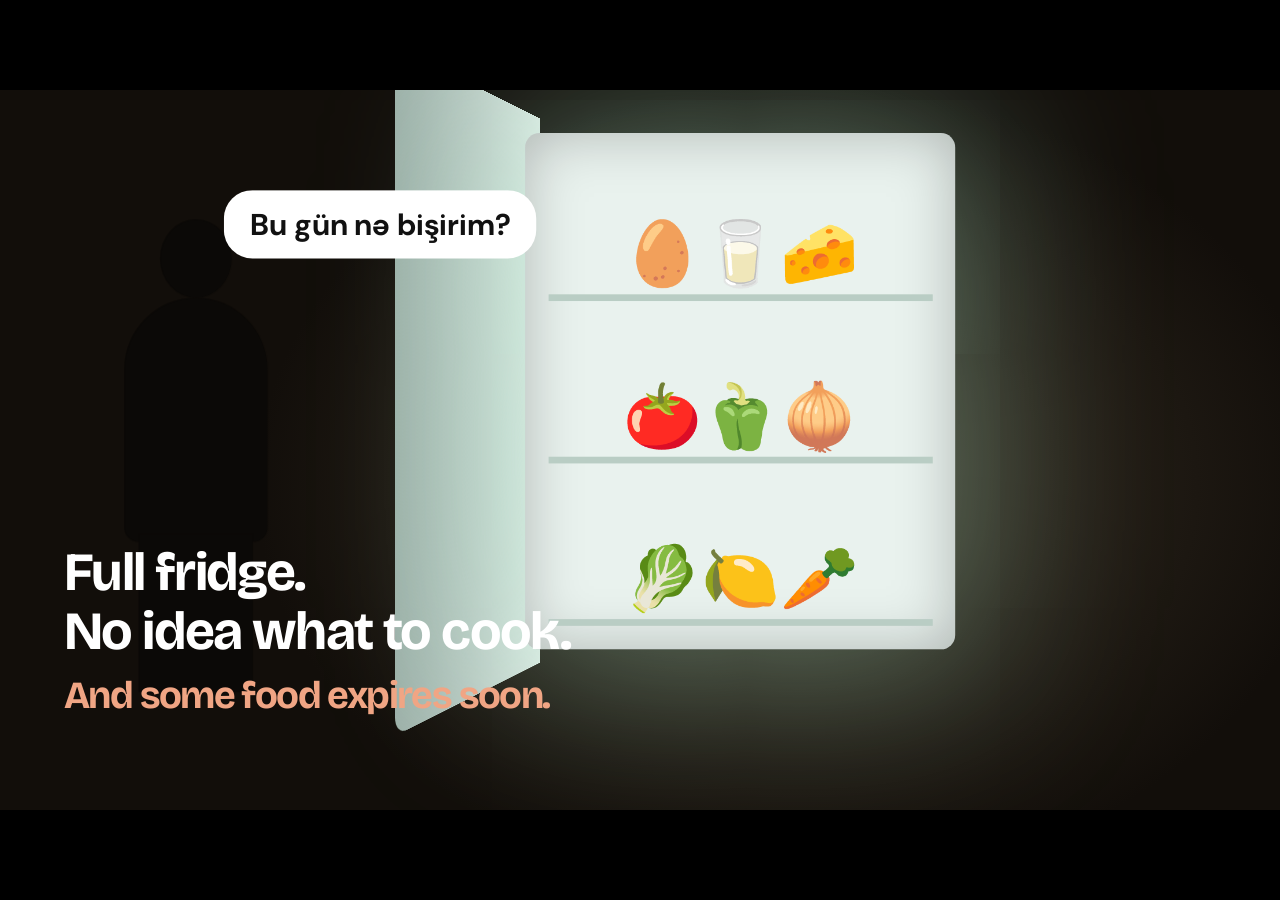
<file: static/promo.html>
<!DOCTYPE html>
<html lang="az"><head><meta charset="utf-8">
<meta name="viewport" content="width=device-width, initial-scale=1, viewport-fit=cover">
<title>SmartFridge AI – Promo</title>
<link href="https://fonts.googleapis.com/css2?family=Bricolage+Grotesque:wght@500;700;800&family=DM+Sans:wght@400;500;700&family=Instrument+Serif:ital@1&display=swap" rel="stylesheet">
<style>
:root{--cr:#f7f7f2;--gd:#1a3d30;--tc:#c47a5f;--mg:#6b8576;--g:#3fd88a;--ln:#e3e6df;color-scheme:dark}
*{box-sizing:border-box;margin:0}
html,body{height:100%;background:#000;font-family:'DM Sans',system-ui,sans-serif;overflow:hidden;user-select:none}
body{display:grid;place-items:center;padding:env(safe-area-inset-top,0) 0 env(safe-area-inset-bottom,0)}
#stage{position:relative;width:min(100vw,177.78vh);aspect-ratio:16/9;container-type:inline-size;overflow:hidden;background:#050a07}
.scene{position:absolute;inset:0;opacity:0;transition:opacity .8s;pointer-events:none}
.scene.on{opacity:1}
.hd1{font-family:'Bricolage Grotesque',sans-serif;font-weight:700;letter-spacing:-.03em}
.it{font-family:'Instrument Serif',Georgia,serif;font-style:italic;font-weight:400;color:var(--tc)}

/* Paused state freezes CSS animations */
#stage.paused * { animation-play-state: paused !important; }

/* S1 kitchen */
#s1{background:radial-gradient(60% 80% at 62% 55%,#3a3226,#120e0a 70%)}
#s1 .cam{position:absolute;inset:0;animation:push 7s ease-in-out forwards}
@keyframes push{from{transform:scale(1)}to{transform:scale(1.12) translateX(-2%)}}
.fridge{position:absolute;left:44cqw;top:6cqw;width:30cqw;height:36cqw;border-radius:1cqw;background:#e9f2ee;box-shadow:0 0 12cqw 2cqw rgba(190,255,220,.35),inset 0 0 4cqw rgba(0,0,0,.25);padding:1.6cqw;display:flex;flex-direction:column;gap:1.2cqw}
.shelf{flex:1;border-bottom:.5cqw solid #b9cdc4;display:flex;align-items:flex-end;justify-content:space-around;font-size:4.4cqw}
.door{position:absolute;left:30cqw;top:5cqw;width:15cqw;height:38cqw;background:linear-gradient(90deg,#9db1a9,#d9e6e0);transform-origin:right;transform:perspective(60cqw) rotateY(58deg);border-radius:1cqw 0 0 1cqw}
.person{position:absolute;left:14cqw;top:12cqw;width:14cqw;height:33cqw}
.person i{position:absolute;display:block;background:#0b0907}
.person .h{left:4.5cqw;top:0;width:5cqw;height:5.5cqw;border-radius:50%}
.person .b{left:2cqw;top:5.5cqw;width:10cqw;height:17cqw;border-radius:5cqw 5cqw 1cqw 1cqw}
.person .l{left:3cqw;top:22cqw;width:8cqw;height:11cqw}
.bubble{position:absolute;left:9cqw;top:-2cqw;background:#fff;color:#111;padding:1cqw 1.8cqw;border-radius:2cqw;font-size:2.1cqw;font-weight:700;opacity:0;transition:opacity .6s;white-space:nowrap}
.cap{position:absolute;left:5cqw;bottom:7cqw;font-size:4.2cqw;color:#fff;line-height:1.1;opacity:0;transform:translateY(1cqw);transition:all .8s}
.in{opacity:1!important;transform:none!important}

/* browser */
#s2{background:radial-gradient(70% 90% at 50% 40%,#12301f,#050a07)}
.win{position:absolute;left:5cqw;top:2.5cqw;width:90cqw;height:49cqw;background:var(--cr);border-radius:1cqw;box-shadow:0 4cqw 12cqw rgba(0,0,0,.7),0 0 8cqw rgba(63,216,138,.2);color:var(--gd);overflow:hidden}
.bar{height:2.6cqw;background:#e6e8e0;display:flex;align-items:center;gap:.6cqw;padding:0 1.2cqw}
.bar b{width:.8cqw;height:.8cqw;border-radius:50%;background:#bcc4b8}
.bar span{margin-left:2cqw;background:#fff;border-radius:2cqw;padding:.25cqw 2cqw;font-size:1cqw;color:#667}
.nv{height:4.6cqw;display:flex;align-items:center;justify-content:space-between;padding:0 6cqw;border-bottom:1px solid var(--ln)}
.lg{display:flex;align-items:center;gap:.8cqw;font:700 1.7cqw 'Bricolage Grotesque'}
.lg svg{width:2.6cqw;height:2.6cqw;padding:.5cqw;border:1px solid var(--ln);border-radius:.7cqw;background:#fff;stroke:var(--gd);fill:none;stroke-width:1.6}
.lg em{font-style:normal;color:var(--tc)}
.nl{font-size:1cqw;color:#44574d;display:flex;gap:2.4cqw}
.bt{background:var(--gd);color:#fff;border-radius:.6cqw;padding:.9cqw 1.6cqw;font-weight:700;font-size:1.1cqw}
.pg{position:absolute;left:0;right:0;top:7.2cqw;bottom:0;opacity:0;transition:opacity .5s}
.pg.on{opacity:1}

/* landing */
.hero{position:absolute;left:6cqw;top:4.5cqw;width:38cqw}
.lab{font-size:.8cqw;letter-spacing:.14em;color:var(--tc);font-weight:700;margin-bottom:1.4cqw}
.hero h1{font-size:4.4cqw;line-height:1.02}
.hero h1 span{color:var(--mg);display:block}
.hero h1 .it{font-size:4.6cqw;display:block}
.hero p{font-size:1.15cqw;line-height:1.9;color:#5a6b61;margin:1.4cqw 0}
.sc{position:absolute;right:6cqw;top:1.5cqw;width:27cqw;height:35cqw;background:#fff;border-radius:1.4cqw;box-shadow:0 2cqw 6cqw rgba(26,61,48,.12);padding:2cqw}
.sc h3{font:700 1.7cqw 'Bricolage Grotesque';margin:.5cqw 0 1.2cqw}
.dz{height:15cqw;border:.15cqw dashed #b7c4b9;border-radius:.8cqw;display:grid;place-items:center;text-align:center;position:relative;overflow:hidden}
.dz .ic{width:4cqw;height:4cqw;border-radius:1cqw;background:#e6efe8;margin:0 auto 1cqw;display:grid;place-items:center;font-size:1.8cqw}
.dz b{font-size:1.1cqw}.dz small{display:block;font-size:.85cqw;color:#7a8a80;margin-top:.4cqw}
.ph{position:absolute;inset:0;display:grid;grid:repeat(2,1fr)/repeat(4,1fr);background:linear-gradient(#f3f8f6,#dfeae5);opacity:0;transform:translate(8cqw,-8cqw) scale(.7);transition:all .8s cubic-bezier(.2,.8,.2,1)}
.ph.in{opacity:1;transform:none}
.ph span,.cell{display:grid;place-items:center;font-size:2.8cqw}
.cn{font-size:.8cqw;color:#7a8a80;margin:1cqw 0}
.bb{background:var(--gd);color:#fff;border-radius:.7cqw;padding:1cqw 1.4cqw;font-weight:700;font-size:1.15cqw;display:flex;justify-content:space-between;transition:transform .2s,box-shadow .3s}
.bb.press{transform:scale(.96);box-shadow:0 0 4cqw var(--g)}

/* stepper */
.stp{display:flex;justify-content:center;align-items:center;gap:1cqw;margin:1.2cqw 0 1.4cqw;font-size:.85cqw;font-weight:700}
.stp i{display:inline-grid;place-items:center;width:2.2cqw;height:2.2cqw;border-radius:50%;background:#d9dfd6;color:#fff;font-style:normal;margin-right:.6cqw}
.stp i.a{background:var(--gd)}.stp u{width:4cqw;height:1px;background:var(--gd)}
.stp span{display:flex;align-items:center}
.card{margin:0 auto;background:#fff;border-radius:1.2cqw;box-shadow:0 2cqw 6cqw rgba(26,61,48,.1);padding:1.8cqw 2.4cqw}

/* scan page */
.sg{display:grid;grid-template-columns:1fr 1fr;gap:2.4cqw;width:62cqw}
.im{height:23cqw;border-radius:1cqw;background:linear-gradient(#f3f8f6,#dfeae5);position:relative;overflow:hidden;display:grid;grid:repeat(2,1fr)/repeat(4,1fr)}
.cell{position:relative;border-bottom:.3cqw solid #c5d6cd;font-size:4cqw}
.cell:nth-child(n+5){border:0}
.cell u{position:absolute;inset:10%;border:.2cqw solid var(--g);border-radius:.8cqw;box-shadow:0 0 1.8cqw var(--g),inset 0 0 1.2cqw rgba(63,216,138,.45);opacity:0;transition:opacity .4s;text-decoration:none}
.cell.hit u{opacity:1}
.scan{position:absolute;left:0;right:0;height:.4cqw;top:-2%;background:var(--g);box-shadow:0 0 3cqw 1cqw var(--g);opacity:0}
.scan.go{opacity:1;animation:sw 4.5s linear forwards}
@keyframes sw{to{top:100%}}
.rt h3{font:700 1.7cqw 'Bricolage Grotesque'}
.rt small{font-size:.9cqw;color:#7a8a80}
.ch{display:flex;align-items:center;gap:.8cqw;margin-top:.7cqw;background:#eef4ef;border-radius:2cqw;padding:.55cqw 1.2cqw;width:fit-content;min-width:14cqw;font-weight:700;font-size:1.1cqw;opacity:0;transform:translateX(2cqw);transition:all .4s}
.ch.in{box-shadow:0 0 2cqw rgba(63,216,138,.5)}
.ch s{text-decoration:none;margin-left:auto;background:var(--gd);color:#fff;width:1.5cqw;height:1.5cqw;border-radius:.4cqw;display:grid;place-items:center;font-size:.9cqw}
.ok{margin-top:1.2cqw;background:var(--gd);color:#fff;border-radius:.9cqw;padding:.9cqw 1.3cqw;opacity:0;transition:opacity .5s;box-shadow:0 0 3cqw rgba(63,216,138,.6)}
.ok b{display:block;font-size:1.2cqw}.ok small{color:#b9e8cf;font-size:.85cqw}

/* confirm page */
.cf{width:50cqw}.cf h2{font-size:2.8cqw}.cf small{font-size:.9cqw;color:#7a8a80}
.chs{display:flex;flex-wrap:wrap;gap:.7cqw;margin:1cqw 0}
.chs .ch{opacity:1;transform:none;margin:0;background:#e7f0e9;min-width:0;font-size:1cqw}
.cf h4{font:700 1.2cqw 'Bricolage Grotesque'}

/* AI overlay */
.ai{position:absolute;inset:0;background:rgba(4,14,9,.9);display:grid;place-items:center;text-align:center;color:#fff;opacity:0;transition:opacity .5s;z-index:5;pointer-events:none}
.ai.on{opacity:1}
.ai h3{font:500 2.6cqw 'Bricolage Grotesque';margin-top:2cqw}
.orb{width:7.5cqw;height:7.5cqw;border-radius:50%;margin:0 auto;background:radial-gradient(circle at 35% 30%,#c7ffe0,var(--g) 40%,#06532a);box-shadow:0 0 6cqw var(--g);animation:pl 1.4s ease-in-out infinite}
@keyframes pl{50%{transform:scale(1.12)}}
.cur{position:absolute;width:2cqw;height:2cqw;z-index:9;left:80cqw;top:50cqw;transition:left .8s cubic-bezier(.4,0,.2,1),top .8s cubic-bezier(.4,0,.2,1);filter:drop-shadow(0 .3cqw .4cqw rgba(0,0,0,.5));pointer-events:none}

/* S5 */
#s5{background:radial-gradient(60% 80% at 35% 50%,#4a2a14,#0d0805 75%)}
.dish{position:absolute;left:-5cqw;top:-2cqw;width:60cqw;height:60cqw;animation:zoom 8s ease-out forwards}
@keyframes zoom{from{transform:scale(1.15) rotate(-3deg)}to{transform:scale(1) rotate(0)}}
.steam{position:absolute;left:20cqw;top:8cqw;width:22cqw;height:22cqw;filter:blur(1.2cqw)}
.steam i{position:absolute;bottom:0;width:4cqw;height:14cqw;border-radius:50%;background:rgba(255,255,255,.35);animation:st 3.5s ease-out infinite}
@keyframes st{from{transform:translateY(6cqw) scaleX(.6);opacity:0}30%{opacity:.7}to{transform:translateY(-8cqw) scaleX(1.6);opacity:0}}
.rc{position:absolute;right:4.5cqw;top:5cqw;width:34cqw;background:var(--cr);border-radius:1.4cqw;padding:2.2cqw;color:var(--gd);box-shadow:0 0 6cqw rgba(63,216,138,.25);opacity:0;transform:translateX(4cqw);transition:all .8s}
.rc .lab{margin-bottom:.7cqw}
.rc h2{font-size:2.7cqw;line-height:1.05}
.tg{display:flex;gap:.7cqw;margin:1cqw 0}.tg span{background:#e7f0e9;border-radius:2cqw;padding:.45cqw 1cqw;font-size:.95cqw;font-weight:700}
.rc li{list-style:none;display:flex;justify-content:space-between;font-size:1.15cqw;padding:.55cqw 0;border-top:1px solid var(--ln);color:#44574d}
.rc li:before{content:"✓";color:#3b8a5e;margin-right:.8cqw}.rc li b{margin-left:auto;color:var(--gd)}

/* S6 */
#s6{background:radial-gradient(50% 60% at 50% 45%,#0c4a28,#030906 70%);display:grid;place-items:center;text-align:center;color:#fff}
.big{display:flex;align-items:center;justify-content:center;gap:1.6cqw;font:800 6.4cqw 'Bricolage Grotesque';letter-spacing:-.03em;filter:drop-shadow(0 0 3cqw rgba(63,216,138,.7));opacity:0;transform:scale(.9);transition:all 1s}
#s6.on .big{opacity:1;transform:none}
.big svg{width:7.5cqw;height:7.5cqw;padding:1.5cqw;border-radius:2cqw;background:linear-gradient(135deg,var(--g),#0f9f4f);stroke:#04150c;fill:none;stroke-width:1.6}
.big em{font-style:normal;color:var(--g)}
#s6 h2{font:italic 400 3.4cqw 'Instrument Serif',Georgia,serif;margin-top:2.5cqw;opacity:0;transition:opacity .8s}
#s6 p{margin-top:2cqw;font-size:1.8cqw;color:var(--g);font-weight:700;opacity:0;transition:opacity .8s}

/* S7 */
#s7{background:radial-gradient(70% 90% at 50% 40%,#12301f,#050a07)}
.xp{margin:.2cqw 0 1cqw}.xp small{display:block;margin-bottom:.2cqw}
.xr{display:grid;grid-template-columns:1fr 1fr auto;gap:1cqw;align-items:end;margin-top:.5cqw}
.xr label{display:block;font-size:.8cqw;color:#7a8a80;margin-bottom:.3cqw}
.inp{border:1px solid var(--ln);border-radius:.6cqw;padding:.75cqw 1cqw;font-size:1cqw;background:#fff;min-height:2.8cqw;display:flex;align-items:center}
.inp.ph0{color:#9aa79f}
.ab{border:1px solid var(--ln);border-radius:.6cqw;padding:.8cqw 1.4cqw;font-weight:700;font-size:1cqw;transition:all .2s;background:#fff}
.ab.press{transform:scale(.94);background:#e7f0e9;box-shadow:0 0 2.5cqw var(--g)}
.xt{display:none;background:#fbe9e0;color:#b25a3a;border-radius:2cqw;padding:.2cqw .7cqw;font-size:.8cqw}
.xt.on{display:inline-block}
.pr{background:#fbece4;border:1px solid #efc9b8;color:#9c4a2c;border-radius:.8cqw;padding:.75cqw 1.1cqw;font-size:1cqw;font-weight:700;margin-bottom:.9cqw}
.ex{margin-left:.8cqw;background:#fbe9e0;color:#b25a3a;border-radius:2cqw;padding:.15cqw .7cqw;font-size:.85cqw;font-weight:700}
.rc li.hot{background:#fff6f1}
.chat{display:flex;flex-direction:column;gap:.9cqw;margin:1cqw 0}
.ms{max-width:40cqw;padding:.8cqw 1.3cqw;border-radius:1cqw;font-size:1.1cqw;line-height:1.5;opacity:0;transform:translateY(1cqw);transition:all .5s}
.ms.u{align-self:flex-end;background:var(--gd);color:#fff}
.ms.a{align-self:flex-start;background:#eef4ef}
.dts i{display:inline-block;width:.6cqw;height:.6cqw;border-radius:50%;background:var(--mg);margin:0 .2cqw;animation:bl 1s infinite}
.dts i:nth-child(2){animation-delay:.2s}.dts i:nth-child(3){animation-delay:.4s}
@keyframes bl{50%{opacity:.25}}
.inp2{border:1px solid var(--ln);border-radius:.8cqw;padding:.9cqw 1.3cqw;font-size:1cqw;color:#9aa79f;display:flex;justify-content:space-between;background:#fafaf7}

/* MODERN PLAYER CONTROLS */
#controls {
    position: absolute;
    left: 0;
    right: 0;
    bottom: 0;
    z-index: 40;
    background: linear-gradient(transparent, rgba(0, 0, 0, 0.88));
    padding: 2.2cqw 2.4cqw 1.3cqw;
    display: flex;
    flex-direction: column;
    gap: .8cqw;
    opacity: 0;
    transition: opacity .3s;
}
#stage:hover #controls, #stage.paused #controls {
    opacity: 1;
}
#timeline {
    width: 100%;
    height: .55cqw;
    background: rgba(255, 255, 255, 0.25);
    border-radius: 1cqw;
    cursor: pointer;
    position: relative;
    transition: height .15s;
}
#timeline:hover {
    height: .85cqw;
}
#bar {
    display: block;
    height: 100%;
    width: 0%;
    background: var(--g);
    border-radius: 1cqw;
    position: relative;
}
#bar::after {
    content: "";
    position: absolute;
    right: -.5cqw;
    top: 50%;
    transform: translateY(-50%);
    width: 1.2cqw;
    height: 1.2cqw;
    border-radius: 50%;
    background: #fff;
    box-shadow: 0 0 .8cqw rgba(0,0,0,.6);
}
.ctrl-row {
    display: flex;
    align-items: center;
    justify-content: space-between;
    color: #fff;
    font-size: 1.25cqw;
    font-weight: 600;
}
.ctrl-left, .ctrl-right {
    display: flex;
    align-items: center;
    gap: 1.4cqw;
}
.cbtn {
    background: rgba(255, 255, 255, 0.12);
    border: 1px solid rgba(255, 255, 255, 0.18);
    color: #fff;
    border-radius: .6cqw;
    padding: .45cqw 1cqw;
    font-size: 1.15cqw;
    font-weight: 700;
    cursor: pointer;
    display: inline-flex;
    align-items: center;
    gap: .4cqw;
    transition: background .2s, transform .1s;
}
.cbtn:hover {
    background: rgba(63, 216, 138, 0.28);
    border-color: var(--g);
}
.cbtn:active {
    transform: scale(.94);
}
#time-disp {
    font-variant-numeric: tabular-nums;
    color: #d5e2da;
    font-size: 1.15cqw;
}
#center-pause {
    position: absolute;
    inset: 0;
    z-index: 25;
    display: grid;
    place-items: center;
    pointer-events: none;
    opacity: 0;
    transition: opacity .25s;
}
#stage.paused #center-pause {
    opacity: 1;
}
#center-pause span {
    width: 7cqw;
    height: 7cqw;
    border-radius: 50%;
    background: rgba(16, 46, 38, 0.85);
    border: .2cqw solid var(--g);
    color: #fff;
    display: grid;
    place-items: center;
    font-size: 2.6cqw;
    padding-left: .4cqw;
    box-shadow: 0 0 4cqw rgba(0,0,0,.6);
}
#snd-hint {
    position: absolute;
    top: 2cqw;
    left: 50%;
    transform: translateX(-50%);
    z-index: 30;
    display: none;
    padding: .7cqw 1.6cqw;
    border-radius: 3cqw;
    background: rgba(0, 0, 0, .65);
    border: 1px solid var(--g);
    color: #fff;
    font-size: 1.2cqw;
    font-weight: 700;
    pointer-events: none;
}
#click-area {
    position: absolute;
    inset: 0;
    bottom: 5cqw;
    z-index: 20;
    cursor: pointer;
}
/* VOLUME SLIDER */
#vol{
    -webkit-appearance:none;appearance:none;
    width:max(9cqw,70px);
    height:max(.5cqw,4px);
    border-radius:1cqw;
    outline:none;
    cursor:pointer;
    background:linear-gradient(to right,var(--g) var(--v,100%),rgba(255,255,255,.28) var(--v,100%));
}
#vol::-webkit-slider-thumb{
    -webkit-appearance:none;appearance:none;
    width:max(1.3cqw,12px);height:max(1.3cqw,12px);
    border-radius:50%;background:#fff;border:0;
    box-shadow:0 0 .8cqw rgba(0,0,0,.6);
}
#vol::-moz-range-thumb{
    width:max(1.3cqw,12px);height:max(1.3cqw,12px);
    border-radius:50%;background:#fff;border:0;
    box-shadow:0 0 .8cqw rgba(0,0,0,.6);
}
</style></head><body>
<svg width="0" height="0" style="position:absolute"><symbol id="fr" viewBox="0 0 24 24"><rect x="5" y="2" width="14" height="20" rx="2.5"/><path d="M5 10h14M8.5 6v1.5M8.5 13v2.5"/></symbol></svg>
<div id="stage">
<section class="scene on" id="s1"><div class="cam">
<div class="door"></div>
<div class="fridge"><div class="shelf">🥚🥛🧀</div><div class="shelf">🍅🫑🧅</div><div class="shelf">🥬🍋🥕</div></div>
<div class="person"><i class="h"></i><i class="b"></i><i class="l"></i><div class="bubble" id="bub">Bu gün nə bişirim?</div></div></div>
<div class="cap hd1" id="c1">Full fridge.<br>No idea what to cook.<br><span style="color:#f0a584;font-size:3cqw">And some food expires soon.</span></div></section>

<section class="scene" id="s2"><div class="win">
<div class="bar"><b></b><b></b><b></b><span>smartfridge.ai</span></div>
<div class="nv"><div class="lg"><svg><use href="#fr"/></svg>SmartFridge <em>AI</em></div><div class="nl"><span>Necə işləyir</span><span>Üstünlüklər</span></div><div class="bt">Başla ↗</div></div>

<div class="pg on" id="p1">
<div class="hero"><div class="lab">● AI-POWERED KITCHEN ASSISTANT</div>
<h1 class="hd1">Your fridge.<span>Your ingredients.</span><span class="it">Your next great meal.</span></h1>
<p>Soyuducundakı ərzaqları süni intellektlə tanı. Əlindəki məhsullara uyğun reseptlər yarat və qida israfını azalt.</p>
<div class="bt" style="display:inline-block;padding:1.2cqw 2cqw">İndi başla →</div></div>
<div class="sc"><div class="lab" style="margin:0;font-size:.7cqw;color:#7a8a80">SMART ANALYSIS</div><h3>Fridge scanner</h3>
<div class="dz" id="dz"><div><div class="ic">❄️</div><b>Şəkli buraya əlavə et</b><small>Kliklə və ya şəkli buraya sürüklə</small><small>JPG · PNG · WEBP · HEIC</small></div>
<div class="ph" id="ph"><span>🥚</span><span>🍅</span><span>🧀</span><span>🫑</span><span>🧅</span><span>🥛</span><span>🥬</span><span>🍋</span></div></div>
<div class="cn">✦ AI şəkli analiz edərək ərzaqları müəyyənləşdirəcək.</div>
<div class="bb" id="idb"><span>Ərzaqları müəyyən et</span><span>→</span></div></div></div>

<div class="pg" id="p2"><div class="stp"><span><i class="a">01</i>Şəkil analizi</span><u></u><span><i>02</i>Məhsul seçimi</span><u></u><span><i>03</i>Resept</span></div>
<div class="card sg"><div class="im" id="im"><div class="cell" data-n="1">🥚<u></u></div><div class="cell">🍅<u></u></div><div class="cell">🧀<u></u></div><div class="cell">🫑<u></u></div><div class="cell">🧅<u></u></div><div class="cell">🥛</div><div class="cell">🥬</div><div class="cell">🍋</div><div class="scan" id="scan"></div></div>
<div class="rt"><h3>AI ərzaqları tanıyır</h3><small>Tapılan məhsullar</small><div id="chs"></div>
<div class="ok" id="ok"><b>✓ Ingredients Successfully Recognized</b><small>Ərzaqlar uğurla tanındı</small></div></div></div></div>

<div class="pg" id="p3"><div class="stp"><span><i class="a">01</i>Şəkil analizi</span><u></u><span><i class="a">02</i>Məhsul seçimi</span><u></u><span><i>03</i>Resept</span></div>
<div class="card cf"><h2 class="hd1">Ərzaqlarını <span class="it">təsdiqlə.</span></h2><small>AI tərəfindən tapılan məhsulları yoxla.</small>
<div class="chs" id="chs2"></div>
<div class="xp"><h4>Vaxtı yaxınlaşan məhsul var?</h4><small>Mövcud məhsulu seç və son istifadə tarixini yaz.</small><div class="xr"><div><label>Məhsulu seç</label><div class="inp" id="sel">Pomidor ⌄</div></div><div><label>Son istifadə tarixi</label><div class="inp ph0" id="dt">mm/dd/yyyy</div></div><div class="ab" id="adb">Tarix əlavə et</div></div></div>
<div class="bb" id="gen"><span>Reseptimi yarat</span><span>→</span></div></div></div>
<div class="ai" id="ai"><div><div class="orb"></div><h3 id="ait">Resept hazırlanır…</h3></div></div>
</div>
<svg class="cur" id="cur" viewBox="0 0 24 24"><path d="M3 2l7 19 3-8 8-3z" fill="#fff" stroke="#000" stroke-width="1.5"/></svg></section>

<section class="scene" id="s5">
<div class="dish"><svg viewBox="0 0 600 600" width="100%" height="100%">
<defs><radialGradient id="pl" cx=".5" cy=".4"><stop offset="0" stop-color="#fbfaf7"/><stop offset="1" stop-color="#cfc8bb"/></radialGradient>
<radialGradient id="eg" cx=".4" cy=".3"><stop offset="0" stop-color="#ffe27a"/><stop offset="1" stop-color="#f2a900"/></radialGradient>
<filter id="sh"><feDropShadow dx="0" dy="14" stdDeviation="14" flood-opacity=".55"/></filter></defs>
<circle cx="300" cy="320" r="270" fill="url(#pl)" filter="url(#sh)"/><circle cx="300" cy="320" r="225" fill="none" stroke="#e5ded1" stroke-width="4"/>
<g fill="#4aa14b"><path d="M120 420q-10-90 60-120q40 70-10 130z"/><path d="M150 450q30-70 100-80q10 60-50 90z" fill="#5db35a"/></g>
<g fill="url(#eg)"><ellipse cx="320" cy="300" rx="130" ry="95"/><ellipse cx="260" cy="350" rx="85" ry="60"/><ellipse cx="390" cy="360" rx="75" ry="55"/><ellipse cx="340" cy="245" rx="70" ry="45"/></g>
<g fill="#fff3a8" opacity=".7"><ellipse cx="290" cy="270" rx="40" ry="22"/><ellipse cx="380" cy="340" rx="36" ry="20"/></g>
<g fill="#d9361f"><rect x="250" y="260" width="30" height="26" rx="6" transform="rotate(20 265 273)"/><rect x="360" y="285" width="28" height="24" rx="6" transform="rotate(-15 374 297)"/><rect x="300" y="370" width="30" height="26" rx="6" transform="rotate(35 315 383)"/><rect x="400" y="370" width="26" height="22" rx="6"/></g>
<g fill="#35a34a"><rect x="310" y="240" width="24" height="22" rx="5" transform="rotate(15 322 251)"/><rect x="230" y="330" width="24" height="22" rx="5"/><rect x="350" y="330" width="22" height="20" rx="5" transform="rotate(40 361 340)"/></g>
<g fill="#f6b21b"><rect x="280" y="320" width="22" height="20" rx="5" transform="rotate(25 291 330)"/><rect x="380" y="260" width="22" height="20" rx="5"/><rect x="330" y="395" width="22" height="20" rx="5" transform="rotate(10 341 405)"/></g>
<g fill="#fff4d6"><circle cx="270" cy="300" r="6"/><circle cx="345" cy="310" r="6"/><circle cx="310" cy="345" r="5"/><circle cx="395" cy="320" r="5"/><circle cx="250" cy="380" r="5"/></g>
<g fill="#c9e8a0"><circle cx="320" cy="280" r="3"/><circle cx="285" cy="360" r="3"/><circle cx="375" cy="385" r="3"/><circle cx="260" cy="320" r="3"/></g></svg>
<div class="steam"><i style="left:2cqw"></i><i style="left:8cqw;animation-delay:1.1s"></i><i style="left:14cqw;animation-delay:2.2s"></i></div></div>
<div class="rc" id="rc"><div class="lab">YOUR PERSONALIZED RECIPE</div><h2 class="hd1">Yumurta və Tərəvəzli Sürətli Qızartma</h2>
<div class="tg"><span>🕒 15 dəqiqə</span><span>✦ Asan</span><span>2 nəfərlik porsiya</span></div>
<div class="pr">⏳ Son tarixi yaxın məhsullar reseptdə öndə tutuldu</div><ul><li class="hot">Pomidor<span class="ex">⏳ 2 gün qalıb</span><b>1 ədəd</b></li><li class="hot">Yumurta<span class="ex">⏳ 3 gün qalıb</span><b>4 ədəd</b></li><li>Pendir<b>100 q</b></li><li>Soğan<b>1 ədəd</b></li><li>Sarı bibər<b>1 ədəd</b></li></ul></div></section>

<section class="scene" id="s7"><div class="win">
<div class="bar"><b></b><b></b><b></b><span>smartfridge.ai/recipe</span></div>
<div class="nv"><div class="lg"><svg><use href="#fr"/></svg>SmartFridge <em>AI</em></div><div class="nl"><span>Ana səhifə</span></div><div class="bt">Ana səhifə ↗</div></div>
<div style="position:absolute;left:0;right:0;top:7.2cqw"><div class="stp"><span><i class="a">01</i>Şəkil analizi</span><u></u><span><i class="a">02</i>Məhsul seçimi</span><u></u><span><i class="a">03</i>Resept</span></div>
<div class="card" style="width:62cqw"><div class="lab"><span>03</span> &nbsp;AI ASSISTANT</div><h3 class="hd1" style="font-size:2.2cqw">Süni intellekt aşpazla söhbət</h3><small style="font-size:.95cqw;color:#7a8a80">Resept barədə sualın var? Məsələn: "Bu yeməyi sobada bişirə bilərəm?"</small>
<div class="chat"><div class="ms u" id="m1">Bu yeməyi sobada bişirə bilərəm?</div><div class="ms a" id="m2"></div><div class="ms u" id="m3">Pendir əvəzinə nə istifadə edim?</div><div class="ms a" id="m4"></div></div>
<div class="inp2"><span>Mesajınızı yazın…</span><span>→</span></div></div></div></div></section>
<section class="scene" id="s6"><div><div class="big"><svg><use href="#fr"/></svg>SmartFridge <em>AI</em></div>
<h2 id="t1">Turn Your Ingredients Into Amazing Meals.</h2><p id="t2">SmartFridge AI – Cook Smarter. Waste Less.</p></div></section>

<div id="click-area" title="Dayandır / Davam et"></div>
<div id="snd-hint">🔊 Səsi eşitmək üçün ekrana bir dəfə klik et</div>
<div id="center-pause"><span>▶</span></div>

<div id="controls">
    <div id="timeline" title="İstənilən saniyəyə keçid et">
        <i id="bar"></i>
    </div>
    <div class="ctrl-row">
        <div class="ctrl-left">
            <button type="button" class="cbtn" id="btn-play">⏸ Dayandır</button>
            <button type="button" class="cbtn" id="btn-back">↺ 10s</button>
            <button type="button" class="cbtn" id="btn-fwd">10s ↻</button>
            <span id="time-disp">00:00 / 01:04</span>
        </div>
        <div class="ctrl-right">
    <input type="range" id="vol" min="0" max="100" value="100" aria-label="Səs səviyyəsi">
    <button type="button" class="cbtn" id="btn-mute">🔊 Səs</button>
</div>
    </div>
</div>
</div>

<script>
const $ = id => document.getElementById(id);
const DURATION = 64000;
const DOTS = '<span class="dts"><i></i><i></i><i></i></span>';
const items = [['Yumurta','🥚'],['Pomidor','🍅'],['Pendir','🧀'],['Bibər','🫑'],['Soğan','🧅']];

$('chs').innerHTML = items.map(i => `<div class="ch">${i[1]} ${i[0]}<s>✓</s></div>`).join('');
$('chs2').innerHTML = items.map(i => `<div class="ch">${i[1]} ${i[0]}<b class="xt"></b><s>✓</s></div>`).join('');

let elapsed = 0;
let isPlaying = true;
let isMuted = false;
let volume = 1, lastVolume = 1;
let lastFrame = performance.now();

let AC = null, BUF = null, srcNode = null, gainNode = null, isRendering = false;
let audioOff = 0, audioT0 = 0, swallowClick = false;
const AUTO = location.search.indexOf('auto') > -1;

function initAudioContext() {
    if (!AC) {
        try {
            AC = new (window.AudioContext || window.webkitAudioContext)();
            gainNode = AC.createGain();
            gainNode.gain.value = isMuted ? 0 : volume;
            gainNode.connect(AC.destination);
        } catch (e) {}
    }
    if (AC && AC.state === 'suspended') {
        AC.resume();
    }
}

function stopAudioSource() {
    if (srcNode) {
        try { srcNode.stop(); srcNode.disconnect(); } catch (e) {}
        srcNode = null;
    }
}

function startAudioAt(ms) {
    stopAudioSource();
    if (!isPlaying || !BUF) return;
    initAudioContext();
    if (!AC) return;
    if (AC.state !== 'running') {
        AC.resume().then(() => {
            if (AC.state === 'running' && isPlaying && BUF && !srcNode) startAudioAt(elapsed);
        }).catch(() => {});
        return;
    }
    try {
        srcNode = AC.createBufferSource();
        srcNode.buffer = BUF;
        srcNode.connect(gainNode);
        const offsetSec = Math.max(0, Math.min(63.9, ms / 1000));
        srcNode.start(0, offsetSec);
        audioOff = offsetSec; audioT0 = AC.currentTime;
    } catch (e) {}
}

function loudify(buf) {
    let sum = 0, n = 0;
    for (let c = 0; c < buf.numberOfChannels; c++) {
        const d = buf.getChannelData(c);
        for (let i = 0; i < d.length; i++) { sum += d[i] * d[i]; n++; }
    }
    const rms = Math.sqrt(sum / n) || 1e-6;
    const gain = Math.min(4, Math.pow(10, -9 / 20) / rms);
    for (let c = 0; c < buf.numberOfChannels; c++) {
        const d = buf.getChannelData(c);
        for (let i = 0; i < d.length; i++) d[i] = Math.tanh(d[i] * gain);
    }
    return buf;
}

function renderOriginalMusic() {
    if (isRendering || BUF) return;
    isRendering = true;
    const SR = 44100;
    let C;
    try { C = new OfflineAudioContext(2, SR * 64, SR); } catch (e) { return; }

    const mix = C.createGain(), comp = C.createDynamicsCompressor();
    comp.threshold.value = -14; comp.ratio.value = 4; comp.attack.value = .01; comp.release.value = .2;
    const out = C.createGain();
    out.gain.setValueAtTime(.95, 0); out.gain.setValueAtTime(.95, 61); out.gain.linearRampToValueAtTime(0, 64);
    mix.connect(comp); comp.connect(out); out.connect(C.destination);

    const ir = C.createBuffer(2, SR * 2, SR);
    for (let c = 0; c < 2; c++) {
        const d = ir.getChannelData(c);
        for (let i = 0; i < d.length; i++) d[i] = (Math.random() * 2 - 1) * Math.pow(1 - i / d.length, 2.5);
    }
    const cv = C.createConvolver(); cv.buffer = ir;
    const rg = C.createGain(); rg.gain.value = .3; cv.connect(rg); rg.connect(comp);

    const dl = C.createDelay(1); dl.delayTime.value = .375;
    const fb = C.createGain(); fb.gain.value = .38;
    const dg = C.createGain(); dg.gain.value = .35;
    dl.connect(fb); fb.connect(dl); dl.connect(dg); dg.connect(mix); dg.connect(cv);

    const pump = C.createGain(); pump.gain.setValueAtTime(1, 0); pump.connect(mix);
    const s1 = C.createGain(); s1.gain.value = .3; s1.connect(dl);
    const s2 = C.createGain(); s2.gain.value = .5; s2.connect(cv);
    pump.connect(s1); pump.connect(s2);

    const fx = C.createGain(); fx.connect(mix); fx.connect(s1); fx.connect(s2);
    const padLP = C.createBiquadFilter(); padLP.type = 'lowpass'; padLP.connect(pump);
    [[0,400],[10,4500],[36.5,4500],[38.8,700],[39.5,5200],[48.5,5200],[50,1800],[56,1800],[59,6000]].forEach(([t,f],i) =>
        i == 0 ? padLP.frequency.setValueAtTime(f, t) : (i == 1 || i == 3 || i == 6 || i == 8) ? padLP.frequency.exponentialRampToValueAtTime(f, t) : padLP.frequency.setValueAtTime(f, t)
    );

    const arpLP = C.createBiquadFilter(); arpLP.type = 'lowpass'; arpLP.frequency.value = 5000; arpLP.connect(pump);
    const nb = C.createBuffer(1, SR, SR), nd = nb.getChannelData(0);
    for (let i = 0; i < nd.length; i++) nd[i] = Math.random() * 2 - 1;

    const env = (dest, t, a, d, v) => {
        const g = C.createGain();
        g.gain.setValueAtTime(0, t); g.gain.linearRampToValueAtTime(v, t + a); g.gain.exponentialRampToValueAtTime(.0001, t + a + d);
        g.connect(dest); return g;
    };
    const osc = (ty, f, t, dur, g, det) => {
        const o = C.createOscillator(); o.type = ty; o.frequency.value = f;
        if (det) o.detune.value = det;
        o.connect(g); o.start(t); o.stop(t + dur + .05);
    };
    const pluck = (dest, ty, f, t, d, v) => osc(ty, f, t, d + .01, env(dest, t, .005, d, v));
    const nz = (dest, t, d, v, ft, fr) => {
        const s = C.createBufferSource(); s.buffer = nb;
        const f = C.createBiquadFilter(); f.type = ft; f.frequency.value = fr;
        s.connect(f); f.connect(env(dest, t, .002, d, v)); s.start(t); s.stop(t + d + .05);
    };
    const kick = t => {
        const o = C.createOscillator(), g = C.createGain();
        o.frequency.setValueAtTime(150, t); o.frequency.exponentialRampToValueAtTime(42, t + .14);
        g.gain.setValueAtTime(.95, t); g.gain.exponentialRampToValueAtTime(.0001, t + .38);
        o.connect(g); g.connect(mix); o.start(t); o.stop(t + .4);
        pump.gain.setValueAtTime(.3, t); pump.gain.linearRampToValueAtTime(1, t + .42);
    };
    const clap = (t, k = 1) => { nz(mix, t, .16, .45 * k, 'bandpass', 1800); nz(mix, t + .012, .12, .3 * k, 'bandpass', 2400); };
    const hat = (t, v) => nz(mix, t, .05, v, 'highpass', 8000);
    const crash = t => nz(mix, t, 1.8, .35, 'highpass', 5000);

    const CH = [
        {p:[220,261.63,329.63],b:110,l:[440,523.25,659.25]},
        {p:[174.61,220,261.63],b:87.31,l:[349.23,440,523.25]},
        {p:[261.63,329.63,392],b:130.81,l:[523.25,659.25,784]},
        {p:[196,246.94,293.66],b:98,l:[392,493.88,587.33]}
    ];
    const A = (t, a, b) => t >= a && t < b;

    for (let k = 0; k * .125 < 56; k++) {
        const t = k * .125, s = k % 16, bar = Math.floor(k / 16), ch = CH[bar % 4];
        const drop = A(t, 39.5, 48.5), groove = A(t, 6, 36.5) || drop, full = A(t, 24, 36.5) || drop, calm = A(t, 48.5, 56);
        if (s == 0 && t < 56) ch.p.forEach(f => [-8, 8].forEach(d => {
            const g = C.createGain();
            g.gain.setValueAtTime(0, t); g.gain.linearRampToValueAtTime(.045, t + .12);
            g.gain.setValueAtTime(.045, t + 1.9); g.gain.linearRampToValueAtTime(0, t + 2.1);
            g.connect(padLP); osc('sawtooth', f, t, 2.1, g, d);
        }));
        if (t < 56 && s % 2 == 0) pluck(arpLP, 'triangle', ch.l[[0,1,2,1,2,1,0,2][s/2]] * (drop ? 2 : 1), t, .35, .1);
        if (drop && s % 2 == 1) pluck(arpLP, 'triangle', ch.l[[1,2,0,2,1,2,1,0][(s-1)/2]] * 2, t, .2, .045);
        if (drop && s % 2 == 0) pluck(arpLP, 'sawtooth', ch.l[[2,1,2,0,1,2,1,0][s/2]], t, .28, .07);
        if (groove && s % 4 == 0) kick(t);
        if (groove && (s % 4 == 2 || s == 0)) { pluck(mix, 'sine', ch.b, t, .4, .42); pluck(mix, 'sawtooth', ch.b, t, .3, .06); }
        if (calm && s == 0) pluck(mix, 'sine', ch.b, t, 1.6, .3);
        if ((A(t, 12, 24) || calm) && s % 4 == 2) hat(t, .14);
        if (full && s % 4 == 2) hat(t, .16);
        if (full && s % 2 == 1) hat(t, .07);
        if (full && (s == 4 || s == 12)) clap(t);
    }
    crash(39.5); pluck(mix, 'sine', 55, 39.5, 1.2, .6);
    [[36.5, 39.5], [56, 59]].forEach(([a, b]) => {
        const s = C.createBufferSource(); s.buffer = nb; s.loop = true;
        const f = C.createBiquadFilter(); f.type = 'bandpass'; f.Q.value = 1.2;
        f.frequency.setValueAtTime(300, a); f.frequency.exponentialRampToValueAtTime(7000, b);
        const g = C.createGain(); g.gain.setValueAtTime(.0001, a); g.gain.linearRampToValueAtTime(.5, b - .05); g.gain.linearRampToValueAtTime(0, b + .02);
        s.connect(f); f.connect(g); g.connect(mix); s.start(a); s.stop(b + .1);

        const o = C.createOscillator(), og = C.createGain(); o.type = 'sawtooth';
        o.frequency.setValueAtTime(150, a); o.frequency.exponentialRampToValueAtTime(1800, b);
        og.gain.setValueAtTime(.0001, a); og.gain.linearRampToValueAtTime(.05, b - .05); og.gain.linearRampToValueAtTime(0, b + .02);
        o.connect(og); og.connect(mix); o.start(a); o.stop(b + .1);

        let t = a; while (t < b - .05) { const fr = (t - a) / (b - a); clap(t, .5 + fr); t += fr < .4 ? .5 : fr < .7 ? .25 : .125; }
    });
    crash(59); kick(59); pluck(mix, 'sine', 55, 59, 3, .7);
    [220, 277.18, 329.63, 440, 554.37, 659.25].forEach(f => [-6, 6].forEach(d => {
        const g = C.createGain();
        g.gain.setValueAtTime(0, 59); g.gain.linearRampToValueAtTime(.05, 59.05); g.gain.exponentialRampToValueAtTime(.0001, 64);
        g.connect(mix); g.connect(cv); osc('sawtooth', f, 59, 5, g, d);
    }));
    [440, 554.37, 659.25, 880, 1108.7, 1318.5].forEach((f, i) => pluck(fx, 'triangle', f, 59 + i * .12, 1.4, .12));

    C.startRendering().then(b => {
        BUF = loudify(b);
        if (isPlaying) startAudioAt(elapsed);
    });
}

function renderAt(t) {
    let activeScene = 's1';
    if (t >= 6500 && t < 39500) activeScene = 's2';
    else if (t >= 39500 && t < 48500) activeScene = 's5';
    else if (t >= 48500 && t < 59000) activeScene = 's7';
    else if (t >= 59000) activeScene = 's6';

    ['s1','s2','s5','s6','s7'].forEach(id => $(id).classList.toggle('on', id === activeScene));

    $('bub').classList.toggle('in', t >= 600);
    $('c1').classList.toggle('in', t >= 1800);

    let activePage = 'p1';
    if (t >= 12200 && t < 24500) activePage = 'p2';
    else if (t >= 24500) activePage = 'p3';
    ['p1','p2','p3'].forEach(id => $(id).classList.toggle('on', id === activePage));

    $('ph').classList.toggle('in', t >= 9000);
    $('idb').classList.toggle('press', t >= 11300 && t < 12200);

    $('scan').classList.toggle('go', t >= 12200 && t < 17000);
    const cells = [...document.querySelectorAll('.cell')];
    const chs = [...$('chs').children];
    items.forEach((_, i) => {
        const hit = t >= 13300 + i * 1500;
        cells[i].classList.toggle('hit', hit);
        chs[i].classList.toggle('in', hit);
    });
    $('ok').classList.toggle('in', t >= 21000);

    const dt = $('dt');
    if (t < 26000) { dt.textContent = 'mm/dd/yyyy'; dt.classList.add('ph0'); }
    else if (t < 29900) {
        const str = '11/16/2026';
        dt.textContent = str.slice(0, Math.min(str.length, Math.floor((t - 26000) / 90) + 1));
        dt.classList.remove('ph0');
    } else if (t < 31800) { dt.textContent = 'mm/dd/yyyy'; dt.classList.add('ph0'); }
    else if (t < 35500) {
        const str = '11/17/2026';
        dt.textContent = str.slice(0, Math.min(str.length, Math.floor((t - 31800) / 90) + 1));
        dt.classList.remove('ph0');
    }

    $('sel').textContent = t >= 30900 ? 'Yumurta ⌄' : 'Pomidor ⌄';
    $('adb').classList.toggle('press', (t >= 29000 && t < 29900) || (t >= 34800 && t < 35500));

    const tag1 = $('chs2').children[1].querySelector('.xt');
    tag1.textContent = '⏳ 2 gün qalıb';
    tag1.classList.toggle('on', t >= 29000);

    const tag0 = $('chs2').children[0].querySelector('.xt');
    tag0.textContent = '⏳ 3 gün qalıb';
    tag0.classList.toggle('on', t >= 34800);

    $('gen').classList.toggle('press', t >= 36000 && t < 36500);
    $('ai').classList.toggle('on', t >= 36500 && t < 39500);
    $('ait').textContent = 'Son tarixi yaxın məhsullar prioritetə alınır…';

    const cur = $('cur');
    let cx = 80, cy = 50;
    if (t >= 7500 && t < 10200) { cx = 76; cy = 26; }
    else if (t >= 10200 && t < 24500) { cx = 76; cy = 40.5; }
    else if (t >= 24500 && t < 28000) { cx = 54; cy = 33; }
    else if (t >= 28000 && t < 29900) { cx = 68; cy = 33; }
    else if (t >= 29900 && t < 31800) { cx = 36; cy = 33; }
    else if (t >= 31800 && t < 33800) { cx = 54; cy = 33; }
    else if (t >= 33800 && t < 35500) { cx = 68; cy = 33; }
    else if (t >= 35500) { cx = 50; cy = 39; }
    cur.style.left = cx + 'cqw';
    cur.style.top = cy + 'cqw';

    $('rc').classList.toggle('in', t >= 41500);

    $('m1').classList.toggle('in', t >= 49800);
    $('m2').classList.toggle('in', t >= 50800);
    $('m2').innerHTML = t >= 52200
        ? '<b>AI aşpaz</b><br>Bəli! 180°C-də 8–10 dəqiqə bişirə bilərsiniz. Pomidor və yumurtanın son tarixi yaxındır, buna görə bu gün hazırlamaq ən yaxşısıdır.'
        : DOTS;

    $('m3').classList.toggle('in', t >= 54800);
    $('m4').classList.toggle('in', t >= 55800);
    $('m4').innerHTML = t >= 57200
        ? '<b>AI aşpaz</b><br>Süzmə və ya motal pendiri yaxşı alternativdir. Eyni miqdifadə istifadə edin.'
        : DOTS;

    $('t1').classList.toggle('in', t >= 60200);
    $('t2').classList.toggle('in', t >= 61800);

    $('bar').style.width = (t / DURATION * 100) + '%';
    const curSec = Math.floor(t / 1000);
    const mm = String(Math.floor(curSec / 60)).padStart(2, '0');
    const ss = String(curSec % 60).padStart(2, '0');
    $('time-disp').textContent = `${mm}:${ss} / 01:04`;
}

function togglePlay() {
    initAudioContext();
    if (elapsed >= DURATION) elapsed = 0;
    isPlaying = !isPlaying;
    $('stage').classList.toggle('paused', !isPlaying);
    $('btn-play').textContent = isPlaying ? '⏸ Dayandır' : '▶ Davam et';
    if (isPlaying) {
        lastFrame = performance.now();
        startAudioAt(elapsed);
    } else {
        stopAudioSource();
    }
}

function seekTo(newMs) {
    initAudioContext();
    elapsed = Math.max(0, Math.min(DURATION, newMs));
    renderAt(elapsed);
    if (isPlaying) startAudioAt(elapsed);
}

$('btn-play').onclick = togglePlay;
$('click-area').onclick = () => { if (swallowClick) { swallowClick = false; return; } togglePlay(); };
$('btn-back').onclick = () => seekTo(elapsed - 10000);
$('btn-fwd').onclick = () => seekTo(elapsed + 10000);

function applyVolume() {
    if (gainNode) gainNode.gain.value = isMuted ? 0 : volume;
    const pct = isMuted ? 0 : Math.round(volume * 100);
    $('vol').value = pct;
    $('vol').style.setProperty('--v', pct + '%');
    $('btn-mute').textContent = isMuted ? '🔇 Səssiz' : (volume < 0.5 ? '🔉 Səs' : '🔊 Səs');
}

$('vol').addEventListener('input', () => {
    initAudioContext();
    volume = $('vol').value / 100;
    if (volume > 0) lastVolume = volume;
    isMuted = volume === 0;
    applyVolume();
});

$('btn-mute').onclick = () => {
    initAudioContext();
    if (isMuted) {
        isMuted = false;
        volume = lastVolume || 1;
    } else {
        lastVolume = volume || lastVolume || 1;
        isMuted = true;
    }
    applyVolume();
};

applyVolume();

$('timeline').onclick = (e) => {
    const rect = $('timeline').getBoundingClientRect();
    const ratio = Math.max(0, Math.min(1, (e.clientX - rect.left) / rect.width));
    seekTo(ratio * DURATION);
};

window.addEventListener('keydown', (e) => {
    if (e.target && e.target.id === 'vol') return;
    if (e.code === 'Space') { e.preventDefault(); togglePlay(); }
    if (e.code === 'ArrowLeft') { e.preventDefault(); seekTo(elapsed - 10000); }
    if (e.code === 'ArrowRight') { e.preventDefault(); seekTo(elapsed + 10000); }
});

// Səhifəyə ilk toxunuşda/klikdə səsi dərhal aktivləşdiririk
window.addEventListener('pointerdown', (e) => {
    initAudioContext();
    if (AC && AC.state === 'suspended') {
        AC.resume().then(() => {
            if (BUF && isPlaying && !srcNode) startAudioAt(elapsed);
        });
    }
}, { once: true });

let hintOn = false;
function loop(now) {
    const need = !!BUF && !(AC && AC.state === 'running') && !isMuted;
    if (need !== hintOn) {
        hintOn = need;
        $('snd-hint').style.display = need ? 'block' : 'none';
    }
    const dt = now - lastFrame;
    lastFrame = now;
    if (isPlaying) {
        elapsed += dt;
        if (elapsed >= DURATION) {
            elapsed = DURATION;
            isPlaying = false;
            stopAudioSource();
            $('stage').classList.add('paused');
            $('btn-play').textContent = '↻ Yenidən izlə';
        }
        renderAt(elapsed);
    }
    requestAnimationFrame(loop);
}

renderOriginalMusic();
renderAt(0);
if (AUTO) { try { parent.postMessage('promo-started', '*'); } catch (e) {} }
requestAnimationFrame(loop);
</script></body></html>
</file>
